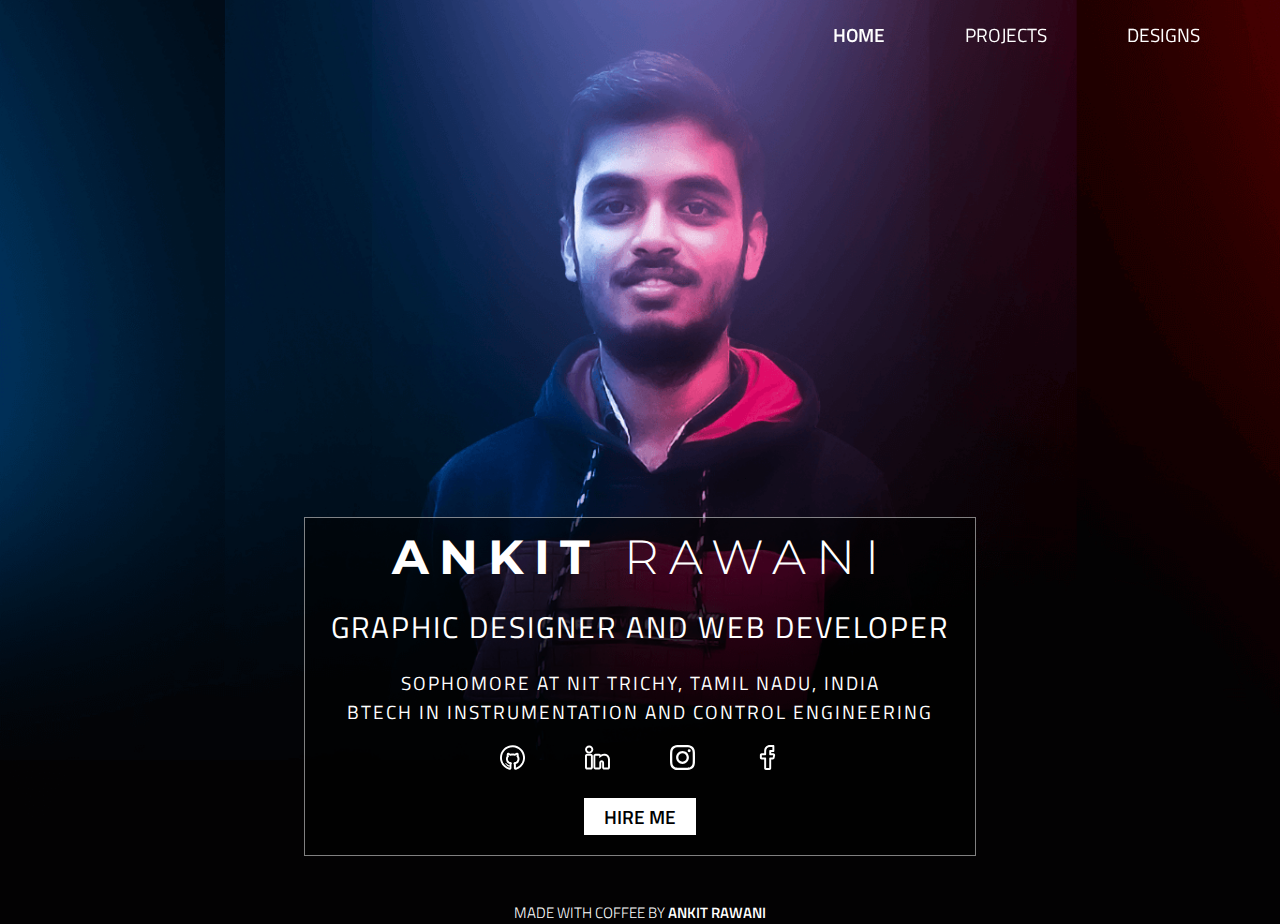
<file: index.html>
<!DOCTYPE html>
<html lang="en">
<head>
    <meta charset="UTF-8">
    <meta name="viewport" content="width=device-width, initial-scale=1.0">
    <title>Portfolio</title>
    <link rel="stylesheet" href="./index.css">
    <link rel="preconnect" href="https://fonts.gstatic.com">
    <link
        href="https://fonts.googleapis.com/css2?family=Montserrat:wght@300;400;500;600;700&family=Titillium+Web:wght@300;400;600;700&display=swap"
        rel="stylesheet">
</head>
<body>
    <nav class="navbar titillium">
        <span class="navbar-toggle-open">
            <i class="menu"></i>
        </span>
        <ul id="nav-menu">
            <li><a class="nav-links text" href="./designs.html">DESIGNS</a></li>
            <li><a class="nav-links text" href="./projects.html">PROJECTS</a></li>
            <li><a class="nav-links text semi-bold" href="/">HOME</a></li>
        </ul>
    </nav>
    <div class="container">
        <div class="description">
            <h1 class="high-spacing mont"><span class="bold">ANKIT</span> <span class="light">RAWANI</span></h1><br />
            <h2 class="titillium regular low-spacing">GRAPHIC DESIGNER AND WEB DEVELOPER</h2><br />
            <p class="text regular titillium low-spacing">
                SOPHOMORE AT NIT TRICHY, TAMIL NADU, INDIA <br />
                BTECH IN INSTRUMENTATION AND CONTROL ENGINEERING
            </p>
            <div class="contact-icons">
                <a class="contact-icon" href="https://www.github.com/ankit-rawani" target="_blank"><i class="github"></i></a>
                <a class="contact-icon" href="https://www.github.com/ankit-rawani" target="_blank"><i class="linkedin"></i></a>
                <a class="contact-icon" href="https://www.github.com/ankit-rawani" target="_blank"><i class="insta"></i></a>
                <a class="contact-icon" href="https://www.github.com/ankit-rawani" target="_blank"><i class="fb"></i></a>
            </div>
            <a href="mailto:ankit.rawani.19102001@gmail.com" class="hire-me titillium semi-bold text">HIRE ME</a>
        </div>
        <h4 class="end titillium light">MADE WITH COFFEE BY <a class="semi-bold" href="https://www.github.com/ankit-rawani/">ANKIT RAWANI</a></h4>
    </div>
    <div class="menu-modal titillium">
        <span class="navbar-toggle-close">
            <i class="close"></i>
        </span>
        <ul id="nav-menu-mobile">
            <li><a class="nav-links semi-bold" href="/">HOME</a></li>
            <li><a class="nav-links" href="./projects.html">PROJECTS</a></li>
            <li><a class="nav-links" href="./designs.html">DESIGNS</a></li>
        </ul>
        <h3 class="end-mobile titillium light">MADE WITH COFFEE BY <a class="semi-bold" href="https://www.github.com/ankit-rawani/">ANKIT RAWANI</a></h3>
    </div>
    <script src="./index.js"></script>
</body>
</html>
</file>
<file: index.css>
* {
  box-sizing: border-box;
  padding: 0;
  margin: 0;
  z-index: 0;
}

body {
    background-image: url(./Images/Home_BG.png);
    background-color: black;
    background-attachment: scroll;
    background-repeat: no-repeat;
    background-size: 100% auto;
    background-position: center top;
    color: white;
}

.projects, .designs {
  background-image: url(./Images/OtherPages_BG.png);
}

.container {
  width: 100%;
  max-width: 100%;
}

i {
  width: 25px;
  height: 25px;
  display: inline-block;
  margin: 4px 8px;
}

.navbar-toggle-open {
  display: flex;
  flex-direction: row-reverse;
}

.navbar-toggle-close {
  display: flex;
  flex-direction: row-reverse;
}

a {
  color: inherit;
  font: inherit;
  text-decoration: none;
  display: inline-block;
}

.navbar {
  display: block;
  position: sticky;
  top: 0;
}

#nav-menu {
  display: none;
}

.nav-links {
  margin: 15px;
}

.menu-modal {
  display: none;
  position: absolute;
  width: 100%;
  text-align: center;
  top: 0px;
  background-color: #00000060;
  backdrop-filter: blur(10px);
}

.end-mobile {
  margin-top: 55vh;
}

#nav-menu-mobile {
  margin-top: 15%;
}

.description {
  width: 90%;
  margin-top: 50%;
  margin-left: auto;
  margin-right: auto;
  text-align: center;
  background-color: #00000080;
  border: 1px solid #ffffff80;
  padding: 10px;
}

.contact-icons {
  margin-top: 15px;
}

.contact-icon {
  margin-left: 10px;
  margin-right: 10px;
}

.hire-me {
  display: block;
  width: max-content;
  margin: 20px auto 10px auto;
  padding: 4px 20px;
  background-color: white;
  color: black;
}

.end {
  display: none;
}

/* Icons */
.menu {
  content: url(./icons/menu.svg);
}

.close {
  content: url(./icons/close.svg);
}

.fb {
  content: url(./icons/facebook.svg);
}

.github {
  content: url(./icons/github.svg);
}

.insta {
  content: url(./icons/instagram-original.svg);
}

.linkedin {
  content: url(./icons/linkedin.svg);
}

/* TYPOGRAPHY */

/* Font families */
.mont {
  font-family: 'Montserrat', sans-serif;
}

.titillium {
  font-family: 'Titillium Web', sans-serif;
}

/* Headings */
h1 {
  font-size: 24px;
}

h2 {
  font-size: 15px;
}

h3, .text {
  font-size: 11px;
}

h4 {
  font-size: 7.5px;
}


/* Font weight */
.bold {
  font-weight: 700;
}

.semi-bold {
  font-weight: 600;
}

.medium {
  font-weight: 500;
}

.regular {
  font-weight: 400;
}

.light {
  font-weight: 300;
}

/* Letter spacing */ 
.high-spacing {
  letter-spacing: 5px;
}

.medium-spacing {
  letter-spacing: 3px;
}

.low-spacing {
  letter-spacing: 1px;
}


/* Media query */
@media screen and (min-width: 768px) {

  body {
    background-position: center 15%;
  }
  
  .designs, .projects {
    background-position: center top;
  }

  .navbar-toggle-open {
    display: none;
  }

  #nav-menu {
    display: flex;
    flex-direction: row-reverse;
    list-style: none;
  }

  .menu-modal {
    display: none;
  }

  .nav-links {
    margin: 20px 80px 20px 0px;
  }

  .container {
    width: 70%;
    max-width: 70%;
    margin: auto;
  }

  .description {
    margin-top: 50%;
    width: 75%;
  }

  .contact-icon {
    margin-left: 20px;
    margin-right: 20px;
  }

  .end {
    display: block;
    text-align: center;
    margin-top: 5%;
  }

  /* Headings */
  h1 {
    font-size: 48px;
  }

  h2 {
    font-size: 30px;
  }

  h3, .text {
    font-size: 19px;
  }

  h4 {
    font-size: 15px;
  }

  /* Letter spacing */ 
  .high-spacing {
    letter-spacing: 10px;
  }

  .medium-spacing {
    letter-spacing: 5px;
  }

  .low-spacing {
    letter-spacing: 2px;
  }

}
</file>
